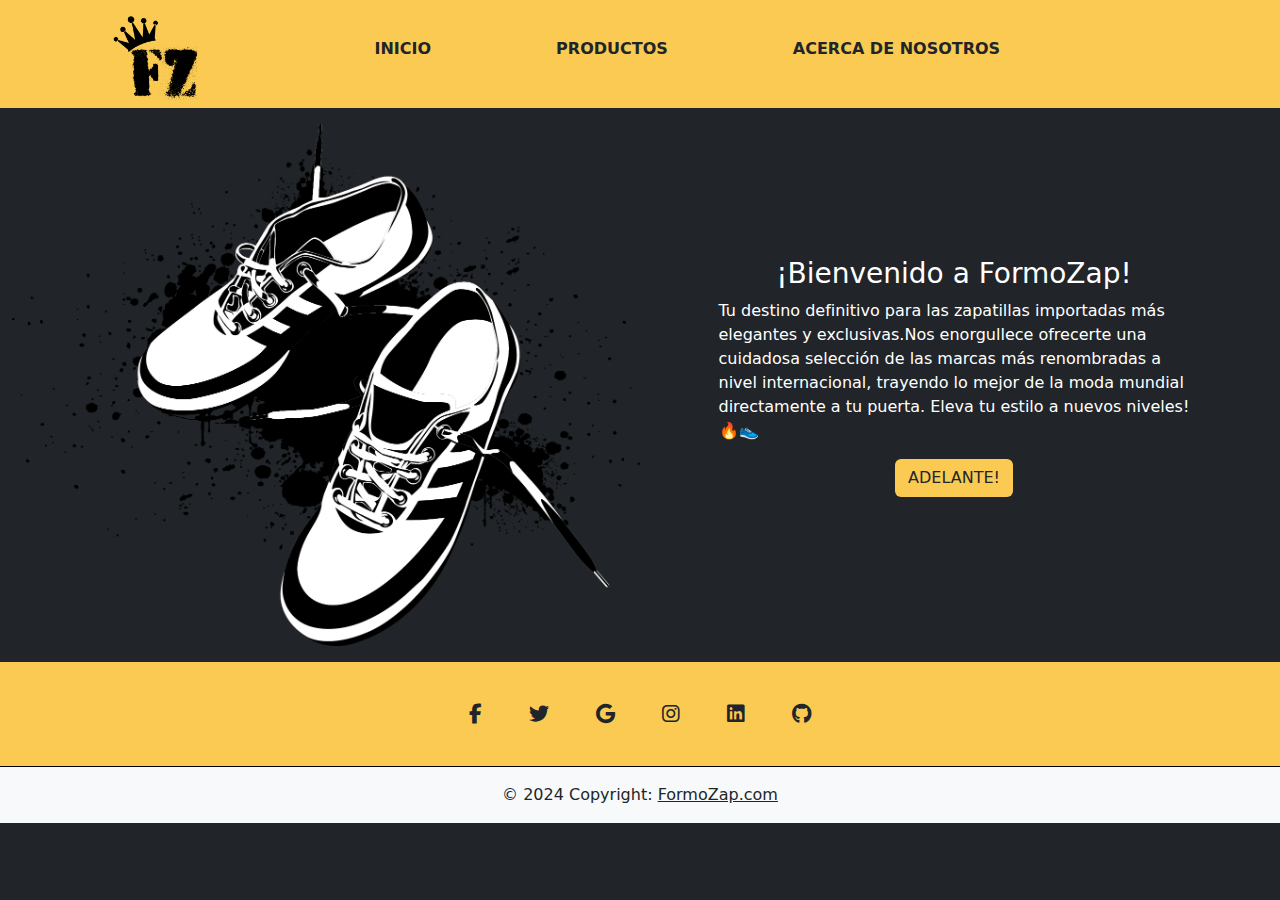
<file: index.html>
<!DOCTYPE html>
<html lang="es">
<head>
    <meta charset="UTF-8">
    <meta name="viewport" content="width=device-width, initial-scale=1.0">
    <title>Formo-Zapp</title>
    <link rel="stylesheet" href="https://cdnjs.cloudflare.com/ajax/libs/font-awesome/6.5.2/css/all.min.css">
    <link href="https://cdn.jsdelivr.net/npm/bootstrap@5.3.3/dist/css/bootstrap.min.css" rel="stylesheet" integrity="sha384-QWTKZyjpPEjISv5WaRU9OFeRpok6YctnYmDr5pNlyT2bRjXh0JMhjY6hW+ALEwIH" crossorigin="anonymous">
    <link rel="stylesheet" href="./assets/styles/index.css">
</head>

<body class="bg-dark container-fluid">
  
    <nav class="pb-2 row ">
        <a href="index.html" class="col-12 col-lg-3 d-flex justify-content-center">
            <img id="img-logo" class="" src="./assets/img/logoZapa.png" alt="">
        </a>
        <ul class="nav nav-underline col-12 col-lg-7 d-flex justify-content-around align-items-center">
            <li class="nav-item">
            <a class="nav-link text-dark fw-bold" aria-current="page" href="home.html">INICIO</a>
            </li>
            <li class="nav-item">
            <a class="nav-link text-dark fw-bold" href="products.html">PRODUCTOS</a>
            </li>
            <li class="nav-item">
            <a class="nav-link text-dark fw-bold" href="about.html">ACERCA DE NOSOTROS</a>
            </li>
        </ul>
    </nav>

    <main class="d-flex flex-wrap align-items-center justify-content-center">
        <img class="col-12 col-lg-6 mt-3 mb-3" src="./assets/img/imgLan.png" alt="">
        <div class="w-25 col d-flex flex-column align-items-center">
                <h3 class="text-white w-75 text-center h-25">¡Bienvenido a FormoZap!</h3>
                <p class="text-white w-75 h-25">Tu destino definitivo para las zapatillas importadas más elegantes y exclusivas.Nos enorgullece ofrecerte una cuidadosa selección de las marcas más renombradas a nivel internacional, trayendo lo mejor de la moda mundial directamente a tu puerta. Eleva tu estilo a nuevos niveles!🔥​👟​</p>
            <a href="home.html" id="btn-lan" class="btn mb-3">ADELANTE!</a>
        </div>
    </main>

    <footer class="text-center row">
        <div class="container pt-4">
          <section class="mb-4" id="social-btn">
            <a
              data-mdb-ripple-init
              class="btn btn-link btn-floating btn-lg text-body m-1"
              href="#!"
              role="button"
              data-mdb-ripple-color="dark"
              ><i class="fab fa-facebook-f"></i
            ></a>
            <a
              data-mdb-ripple-init
              class="btn btn-link btn-floating btn-lg text-body m-1"
              href="#!"
              role="button"
              data-mdb-ripple-color="dark"
              ><i class="fab fa-twitter"></i
            ></a>
            <a
              data-mdb-ripple-init
              class="btn btn-link btn-floating btn-lg text-body m-1"
              href="#!"
              role="button"
              data-mdb-ripple-color="dark"
              ><i class="fab fa-google"></i
            ></a>
            <a
              data-mdb-ripple-init
              class="btn btn-link btn-floating btn-lg text-body m-1"
              href="#!"
              role="button"
              data-mdb-ripple-color="dark"
              ><i class="fab fa-instagram"></i
            ></a>
            <a
              data-mdb-ripple-init
              class="btn btn-link btn-floating btn-lg text-body m-1"
              href="#!"
              role="button"
              data-mdb-ripple-color="dark"
              ><i class="fab fa-linkedin"></i
            ></a>
            <a
              data-mdb-ripple-init
              class="btn btn-link btn-floating btn-lg text-body m-1"
              href="#!"
              role="button"
              data-mdb-ripple-color="dark"
              ><i class="fab fa-github"></i
            ></a>
          </section>
        </div>
        <div class="text-center border-top border-black p-3 bg-body-tertiary">
          © 2024 Copyright:
          <a class="text-body" href="https://github.com/FLORENCIANO-LOPEZ-FERNANDEZ/FLORENCIANO-LOPEZ-FERNANDEZ.git">FormoZap.com</a>
        </div>
    </footer>
      <script src="https://cdn.jsdelivr.net/npm/bootstrap@5.3.3/dist/js/bootstrap.bundle.min.js" integrity="sha384-YvpcrYf0tY3lHB60NNkmXc5s9fDVZLESaAA55NDzOxhy9GkcIdslK1eN7N6jIeHz" crossorigin="anonymous"></script>
</body>
</html>
</file>
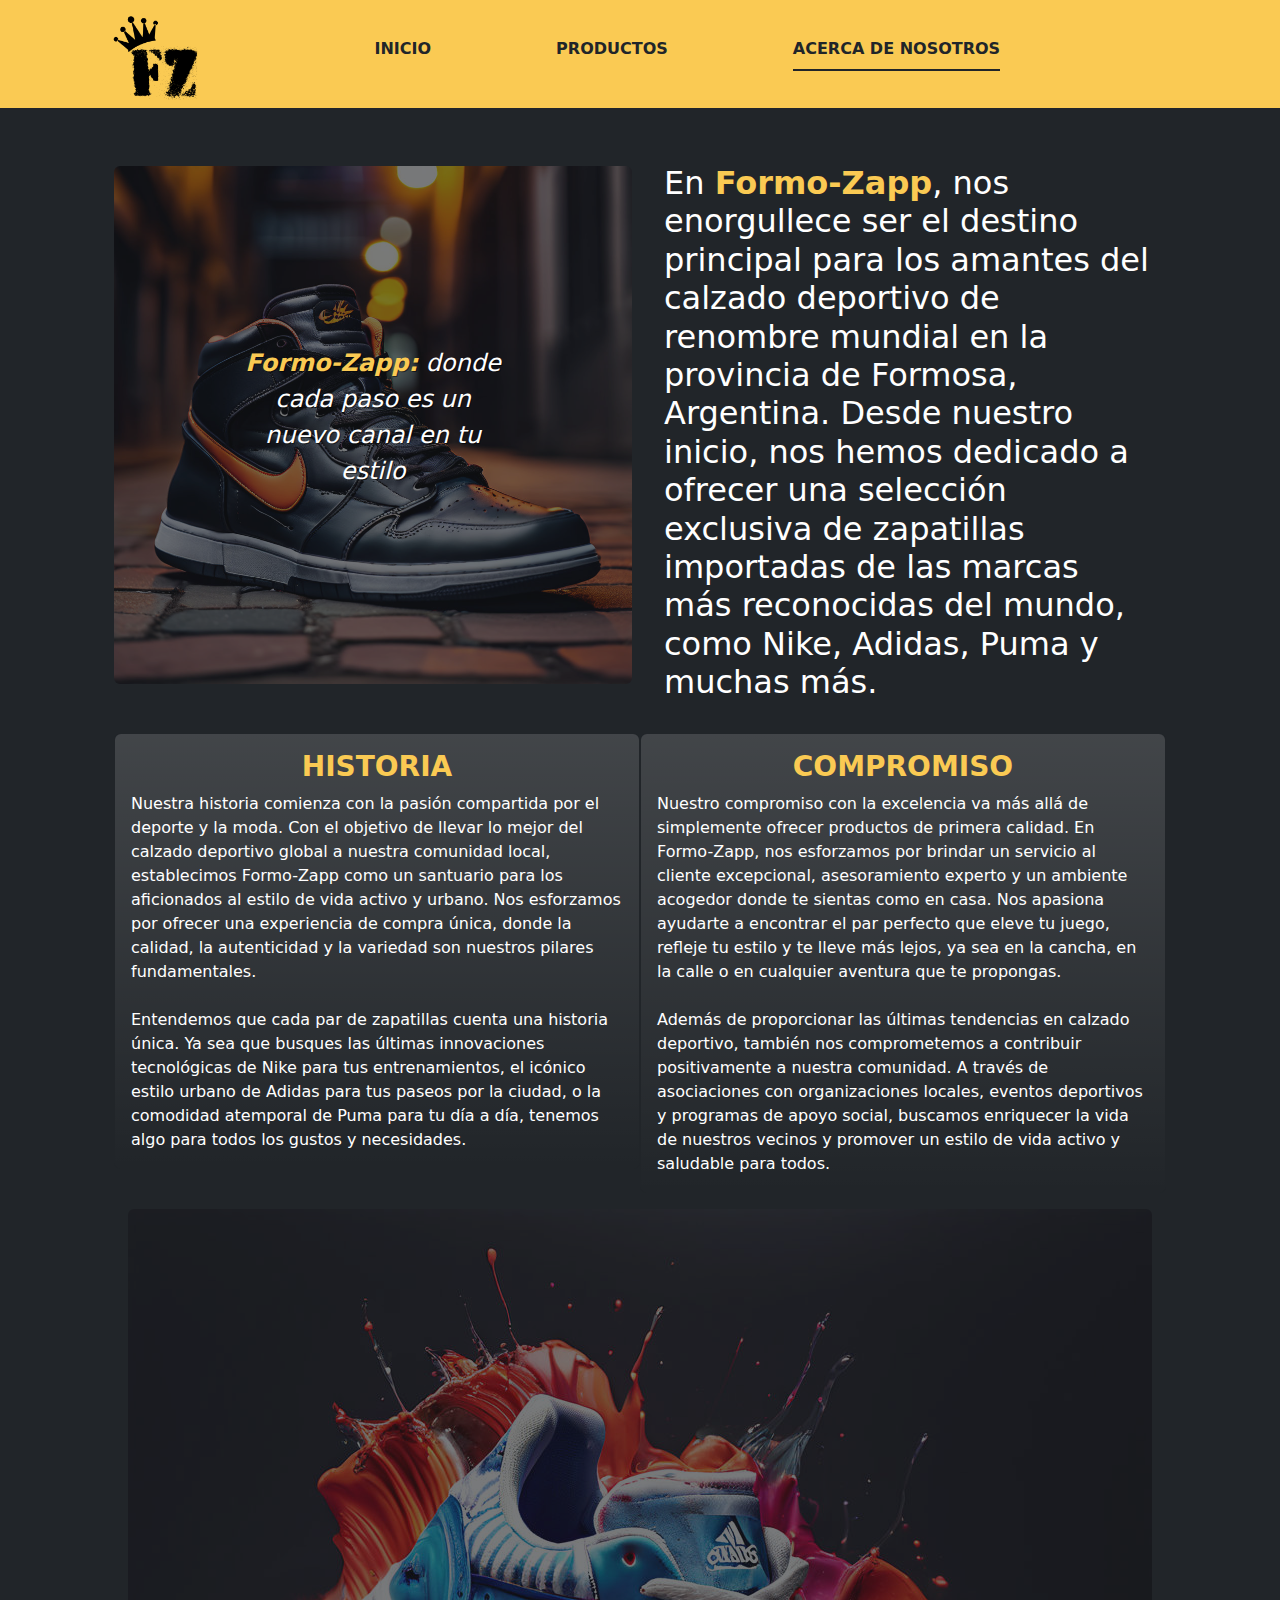
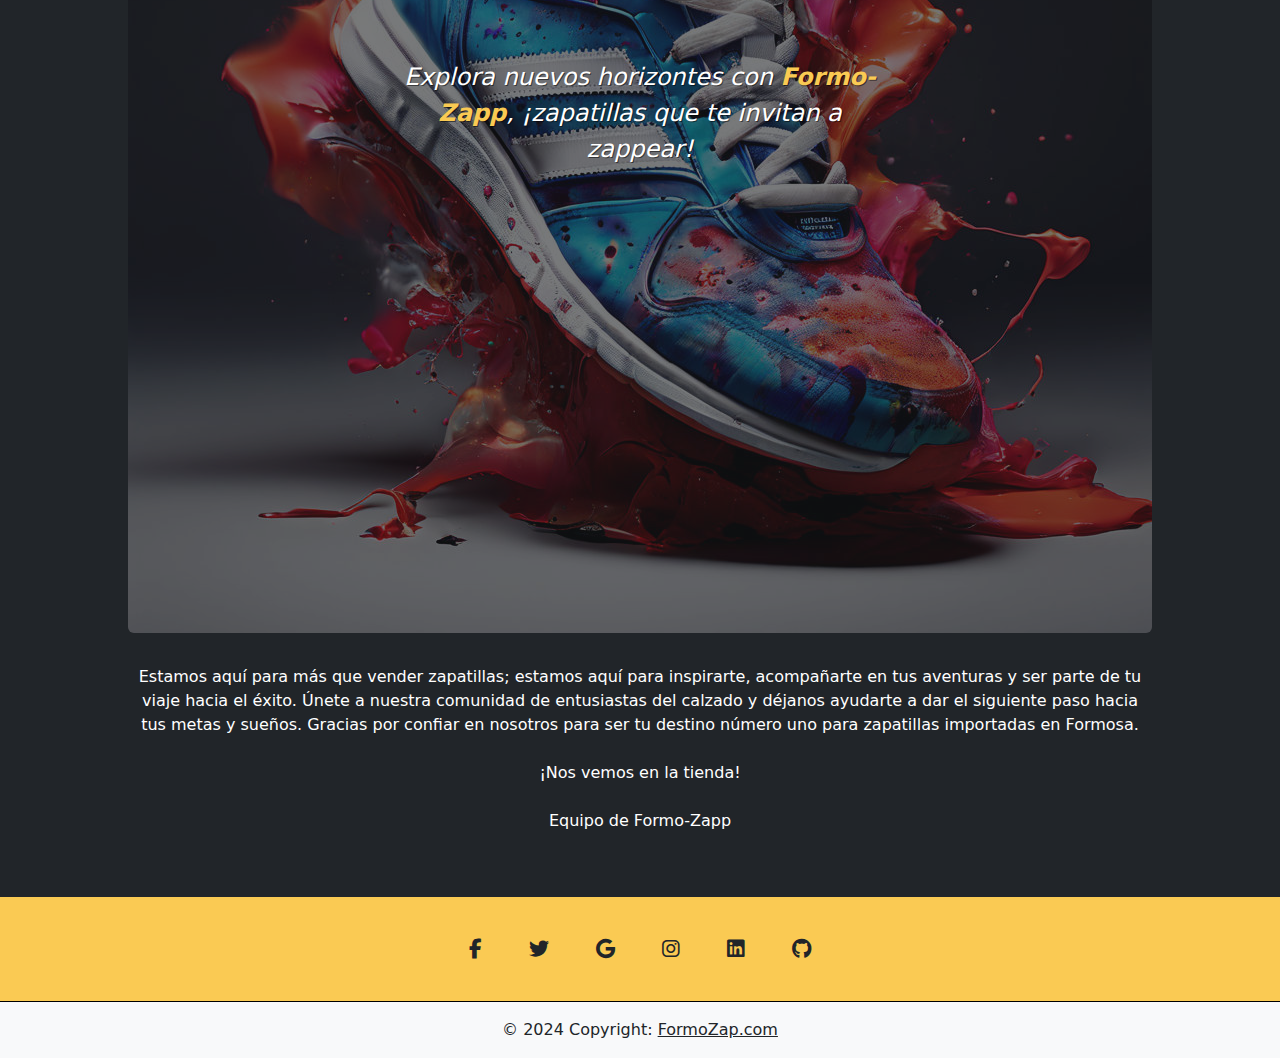
<file: about.html>
<!DOCTYPE html>
<html lang="en">

<head>
  <title>Formo-Zapp</title>
  <meta charset="utf-8" />
  <meta name="viewport" content="width=device-width, initial-scale=1, shrink-to-fit=no" />
  <link rel="stylesheet" href="https://cdnjs.cloudflare.com/ajax/libs/font-awesome/6.5.2/css/all.min.css" />
  <link href="https://cdn.jsdelivr.net/npm/bootstrap@5.3.3/dist/css/bootstrap.min.css" rel="stylesheet"
    integrity="sha384-QWTKZyjpPEjISv5WaRU9OFeRpok6YctnYmDr5pNlyT2bRjXh0JMhjY6hW+ALEwIH" crossorigin="anonymous" />
  <link rel="stylesheet" href="assets/styles/about.css" />
  <link rel="stylesheet" href="assets/styles/index.css">
</head>

<body class="bg-dark">
  <header class="container-fluid">
    <nav class="pb-2 row ">
      <a href="index.html" class="col-12 col-lg-3 d-flex justify-content-center">
        <img id="img-logo" class="" src="./assets/img/logoZapa.png" alt="">
      </a>
      <ul class="nav nav-underline col-12 col-lg-7 d-flex justify-content-around align-items-center">
        <li class="nav-item">
          <a class="nav-link text-dark fw-bold" aria-current="page" href="home.html">INICIO</a>
        </li>
        <li class="nav-item">
          <a class="nav-link text-dark fw-bold" href="products.html">PRODUCTOS</a>
        </li>
        <li class="nav-item">
          <a class="nav-link text-dark fw-bold active" href="about.html">ACERCA DE NOSOTROS</a>
        </li>
      </ul>
    </nav>
  </header>

  <main class="container">
    <div
      class="row g-xs-5 g-md-0 g-lg-3 g-xl-3 g-xxl-3 m-xs-1 m-sm-1 m-md-0 m-lg-3 m-xl-4 m-xxl-5 pb-xs-5 pb-sm-5 pb-md-4 pb-lg-3 pb-xl-2 pb-xxl-1 align-items-center">
      <div class="ol-xs-1-12 col-md-6 mx-auto m-3">
        <div class="image-container">
          <img src="assets/img/urban-shoes-like-nike-or-adidas-for-a-website.jpeg" class="img-fluid rounded"
            alt="zapatilla-urbana">
          <div class="overlay-text text-white">
            <p class="text-center fs-4 fst-italic">
              <span id="text-warning" class="fw-bold">Formo-Zapp:</span> donde cada paso es un nuevo canal en tu estilo
            </p>
          </div>
        </div>
      </div>
      <div class="col-xs-1-12 col-lg-6">
        <div class="card border-0">
          <div class="card-body bg-dark">
            <h2
              class="card-text text-white fw-light text-center text-xs-center text-sm-center text-md-center text-lg-start text-xl-start text-xxl-start">
              En <span id="text-warning" class="fw-bold">Formo-Zapp</span>, nos enorgullece ser el destino principal
              para los
              amantes del
              calzado deportivo de renombre mundial en la provincia de Formosa, Argentina. Desde nuestro inicio, nos
              hemos dedicado a ofrecer una selección exclusiva de zapatillas importadas de las marcas más reconocidas
              del mundo, como Nike, Adidas, Puma y muchas más.
            </h2>
          </div>
        </div>
      </div>
      <div class="card-group">
        <div class="col-xs-1-12 col-lg-6">
          <div class="card bg-dark border border-dark">
            <div class="card-body bg-dark rounded bg-gradient">
              <h3 id="text-warning" class="card-title fw-bold text-center">HISTORIA</h3>
              <p class="card-text text-white fw-light">
                Nuestra historia comienza con la pasión compartida por el deporte y la moda. Con el objetivo de llevar
                lo
                mejor del calzado deportivo global a nuestra comunidad local, establecimos Formo-Zapp como un santuario
                para los aficionados al estilo de vida activo y urbano. Nos esforzamos por
                ofrecer una experiencia de compra única, donde la calidad, la autenticidad y la variedad son nuestros
                pilares fundamentales.
                <br><br>
                Entendemos que cada par de zapatillas cuenta una historia única. Ya
                sea que busques las últimas innovaciones tecnológicas de Nike para tus entrenamientos, el icónico estilo
                urbano de Adidas para tus paseos por la ciudad, o la comodidad atemporal de Puma para tu día a día,
                tenemos algo para todos los gustos y necesidades.
              </p>
            </div>
          </div>
        </div>
        <div class="col-xs-1-12 col-lg-6">
          <div class="card bg-dark border border-dark">
            <div class="card-body bg-dark rounded bg-gradient">
              <h3 id="text-warning" class="card-title fw-bold text-center">COMPROMISO</h3>
              <p class="card-text text-white fw-light">
                Nuestro compromiso con la excelencia va más allá de simplemente ofrecer productos de primera calidad. En
                Formo-Zapp, nos esforzamos por brindar un servicio al cliente excepcional,
                asesoramiento experto y un ambiente acogedor donde te sientas como en casa. Nos apasiona ayudarte a
                encontrar el par perfecto que eleve tu juego, refleje tu estilo y te lleve más lejos, ya sea en la
                cancha,
                en la calle o en cualquier aventura que te propongas.
                <br><br>
                Además de proporcionar las últimas tendencias en calzado deportivo, también nos comprometemos a
                contribuir
                positivamente a nuestra comunidad. A través de asociaciones con organizaciones locales, eventos
                deportivos
                y programas de apoyo social, buscamos enriquecer la vida de nuestros vecinos y promover un estilo de
                vida
                activo y saludable para todos.
              </p>
            </div>
          </div>
        </div>
      </div>
      <div class="col-md-12 mx-auto d-flex justify-content-center">
        <div class="image-container">
          <img src="assets/img/publiciy-of-shoes-adidas-like-sports.jpeg" class="img-fluid rounded"
            alt="zapatilla-urbana">
          <div class="overlay-text text-white">
            <p class="text-center fs-4 fst-italic"> Explora nuevos horizontes con <span id="text-warning"
                class="fw-bold">Formo-Zapp</span>, ¡zapatillas que te invitan a zappear! </p>
          </div>
        </div>
      </div>
      <div class="col-xs-1-12">
        <div class="card border-0">
          <div class="card-body bg-dark">
            <div class="card-text text-white text-center fw-lighter">
              Estamos aquí para más que vender zapatillas; estamos aquí para
              inspirarte, acompañarte en tus aventuras y ser parte de tu viaje hacia el éxito. Únete a nuestra comunidad
              de entusiastas del calzado y déjanos ayudarte a dar el siguiente paso hacia tus metas y sueños.
              Gracias por confiar en nosotros para ser tu destino número uno para zapatillas importadas en Formosa.
              <br><br>
              ¡Nos vemos en la tienda!
              <br><br>
              Equipo de Formo-Zapp</p>
            </div>
          </div>
        </div>
      </div>
    </div>
    </div>
  </main>

  <footer class="text-center">
    <div class="container pt-4">
      <section class="mb-4" id="social-btn">
        <a data-mdb-ripple-init class="btn btn-link btn-floating btn-lg text-body m-1" href="#!" role="button"
          data-mdb-ripple-color="dark"><i class="fab fa-facebook-f"></i></a>
        <a data-mdb-ripple-init class="btn btn-link btn-floating btn-lg text-body m-1" href="#!" role="button"
          data-mdb-ripple-color="dark"><i class="fab fa-twitter"></i></a>
        <a data-mdb-ripple-init class="btn btn-link btn-floating btn-lg text-body m-1" href="#!" role="button"
          data-mdb-ripple-color="dark"><i class="fab fa-google"></i></a>
        <a data-mdb-ripple-init class="btn btn-link btn-floating btn-lg text-body m-1" href="#!" role="button"
          data-mdb-ripple-color="dark"><i class="fab fa-instagram"></i></a>
        <a data-mdb-ripple-init class="btn btn-link btn-floating btn-lg text-body m-1" href="#!" role="button"
          data-mdb-ripple-color="dark"><i class="fab fa-linkedin"></i></a>
        <a data-mdb-ripple-init class="btn btn-link btn-floating btn-lg text-body m-1" href="#!" role="button"
          data-mdb-ripple-color="dark"><i class="fab fa-github"></i></a>
      </section>
    </div>
    <div class="text-center border-top border-black p-3 bg-body-tertiary">
      © 2024 Copyright:
      <a class="text-body"
        href="https://github.com/FLORENCIANO-LOPEZ-FERNANDEZ/FLORENCIANO-LOPEZ-FERNANDEZ.git">FormoZap.com</a>
    </div>
  </footer>

  <script src="https://cdn.jsdelivr.net/npm/@popperjs/core@2.11.8/dist/umd/popper.min.js"
    integrity="sha384-I7E8VVD/ismYTF4hNIPjVp/Zjvgyol6VFvRkX/vR+Vc4jQkC+hVqc2pM8ODewa9r"
    crossorigin="anonymous"></script>

  <script src="https://cdn.jsdelivr.net/npm/bootstrap@5.3.2/dist/js/bootstrap.min.js"
    integrity="sha384-BBtl+eGJRgqQAUMxJ7pMwbEyER4l1g+O15P+16Ep7Q9Q+zqX6gSbd85u4mG4QzX+"
    crossorigin="anonymous"></script>
</body>

</html>
</file>
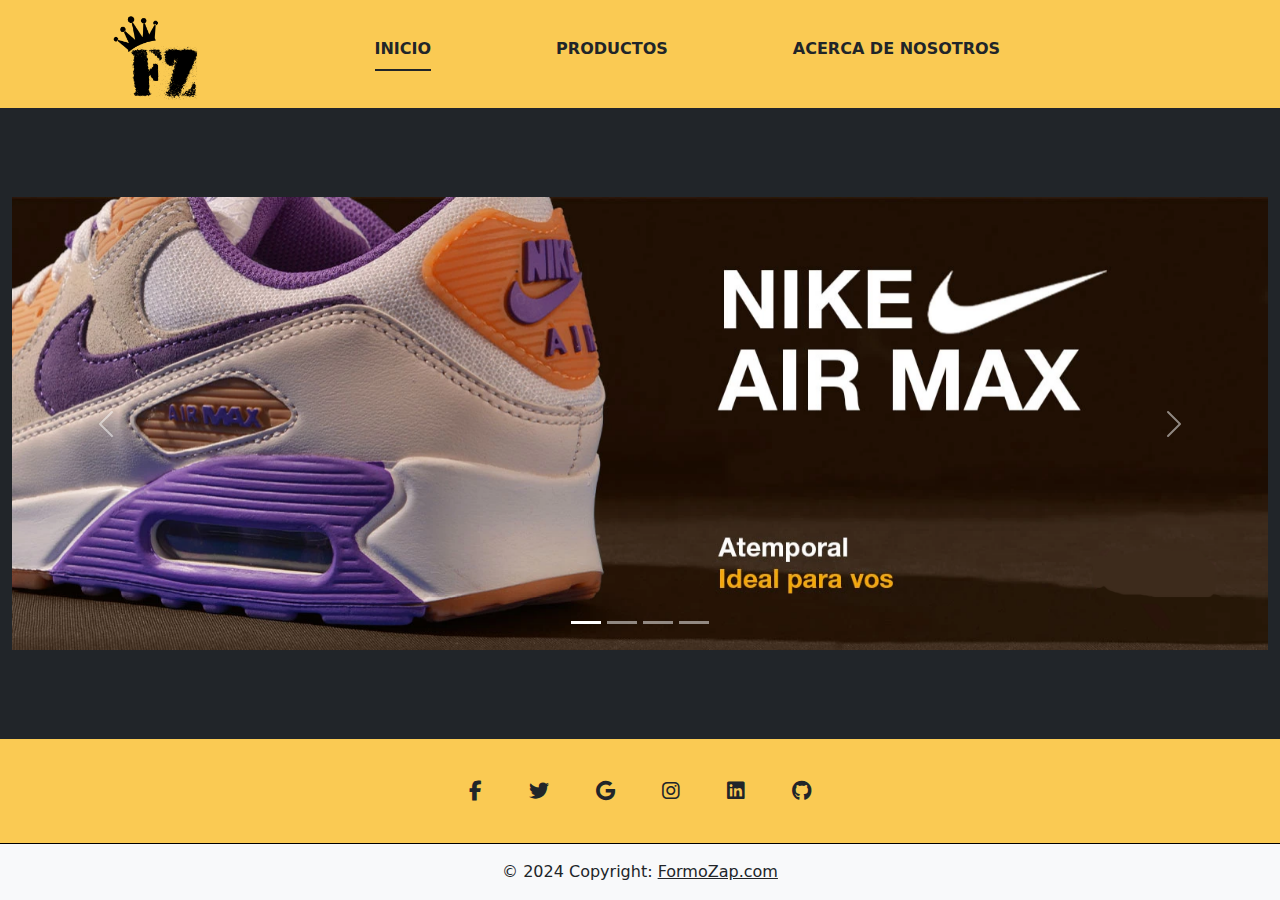
<file: home.html>
<!DOCTYPE html>
<html lang="es">
<head>
    <meta charset="UTF-8">
    <meta name="viewport" content="width=device-width, initial-scale=1.0">
    <title>Formo-Zapp</title>
    <link rel="stylesheet" href="https://cdnjs.cloudflare.com/ajax/libs/font-awesome/6.5.2/css/all.min.css">
    <link href="https://cdn.jsdelivr.net/npm/bootstrap@5.3.3/dist/css/bootstrap.min.css" rel="stylesheet" integrity="sha384-QWTKZyjpPEjISv5WaRU9OFeRpok6YctnYmDr5pNlyT2bRjXh0JMhjY6hW+ALEwIH" crossorigin="anonymous">
    <link rel="stylesheet" href="./assets/styles/home.css">
    <link rel="stylesheet" href="./assets/styles/index.css">
</head>

<body class="bg-dark container-fluid d-flex flex-column justify-content-between bg-danger">
  
  <nav class="pb-2 row ">
    <a href="index.html" class="col-12 col-lg-3 d-flex justify-content-center">
        <img id="img-logo" class="" src="./assets/img/logoZapa.png" alt="">
    </a>
    <ul class="nav nav-underline col-12 col-lg-7 d-flex justify-content-around align-items-center">
        <li class="nav-item">
        <a class="nav-link text-dark fw-bold active" aria-current="page" href="home.html">INICIO</a>
        </li>
        <li class="nav-item">
        <a class="nav-link text-dark fw-bold" href="products.html">PRODUCTOS</a>
        </li>
        <li class="nav-item">
        <a class="nav-link text-dark fw-bold" href="about.html">ACERCA DE NOSOTROS</a>
        </li>
    </ul>
  </nav>



        <main class="d-flex justify-content-center">
            <div id="carouselExampleIndicators" class="carousel slide m-3 col-12">
                <div class="carousel-indicators">
                <button type="button" data-bs-target="#carouselExampleIndicators" data-bs-slide-to="0" class="active" aria-current="true" aria-label="Slide 1"></button>
                <button type="button" data-bs-target="#carouselExampleIndicators" data-bs-slide-to="1" aria-label="Slide 2"></button>
                <button type="button" data-bs-target="#carouselExampleIndicators" data-bs-slide-to="2" aria-label="Slide 3"></button>
                <button type="button" data-bs-target="#carouselExampleIndicators" data-bs-slide-to="3" aria-label="Slide 1"></button>
                </div>
                <a href="products.html">
                    <div class="carousel-inner">
                    <div class="carousel-item active">
                        <img src="assets/img/nike_air_maxx.png" class="d-block w-100" alt="...">
                    </div>
                    <div class="carousel-item">
                        <img src="assets/img/navvy.png" class="d-block w-100" alt="...">
                    </div>
                    <div class="carousel-item">
                        <img src="assets/img/originals.webp" class="d-block w-100" alt="...">
                    </div>
                    <div class="carousel-item">
                        <img src="assets/img/suede.webp" class="d-block w-100" alt="...">
                    </div>
                    </div>
                </a>
                <button class="carousel-control-prev" type="button" data-bs-target="#carouselExampleIndicators" data-bs-slide="prev">
                <span class="carousel-control-prev-icon" aria-hidden="true"></span>
                <span class="visually-hidden">Previous</span>
                </button>
                <button class="carousel-control-next" type="button" data-bs-target="#carouselExampleIndicators" data-bs-slide="next">
                <span class="carousel-control-next-icon" aria-hidden="true"></span>
                <span class="visually-hidden">Next</span>
                </button>
            </div>
        </main>

        <footer class="text-center row">
          <div class="container pt-4">
            <section class="mb-4" id="social-btn">
              <a
                data-mdb-ripple-init
                class="btn btn-link btn-floating btn-lg text-body m-1"
                href="#!"
                role="button"
                data-mdb-ripple-color="dark"
                ><i class="fab fa-facebook-f"></i
              ></a>
              <a
                data-mdb-ripple-init
                class="btn btn-link btn-floating btn-lg text-body m-1"
                href="#!"
                role="button"
                data-mdb-ripple-color="dark"
                ><i class="fab fa-twitter"></i
              ></a>
              <a
                data-mdb-ripple-init
                class="btn btn-link btn-floating btn-lg text-body m-1"
                href="#!"
                role="button"
                data-mdb-ripple-color="dark"
                ><i class="fab fa-google"></i
              ></a>
              <a
                data-mdb-ripple-init
                class="btn btn-link btn-floating btn-lg text-body m-1"
                href="#!"
                role="button"
                data-mdb-ripple-color="dark"
                ><i class="fab fa-instagram"></i
              ></a>
              <a
                data-mdb-ripple-init
                class="btn btn-link btn-floating btn-lg text-body m-1"
                href="#!"
                role="button"
                data-mdb-ripple-color="dark"
                ><i class="fab fa-linkedin"></i
              ></a>
              <a
                data-mdb-ripple-init
                class="btn btn-link btn-floating btn-lg text-body m-1"
                href="#!"
                role="button"
                data-mdb-ripple-color="dark"
                ><i class="fab fa-github"></i
              ></a>
            </section>
          </div>
          <div class="text-center border-top border-black p-3 bg-body-tertiary">
            © 2024 Copyright:
            <a class="text-body" href="https://github.com/FLORENCIANO-LOPEZ-FERNANDEZ/FLORENCIANO-LOPEZ-FERNANDEZ.git">FormoZap.com</a>
          </div>
      </footer>
        <script src="https://cdn.jsdelivr.net/npm/bootstrap@5.3.3/dist/js/bootstrap.bundle.min.js" integrity="sha384-YvpcrYf0tY3lHB60NNkmXc5s9fDVZLESaAA55NDzOxhy9GkcIdslK1eN7N6jIeHz" crossorigin="anonymous"></script> 
  </body>
</html>
</file>
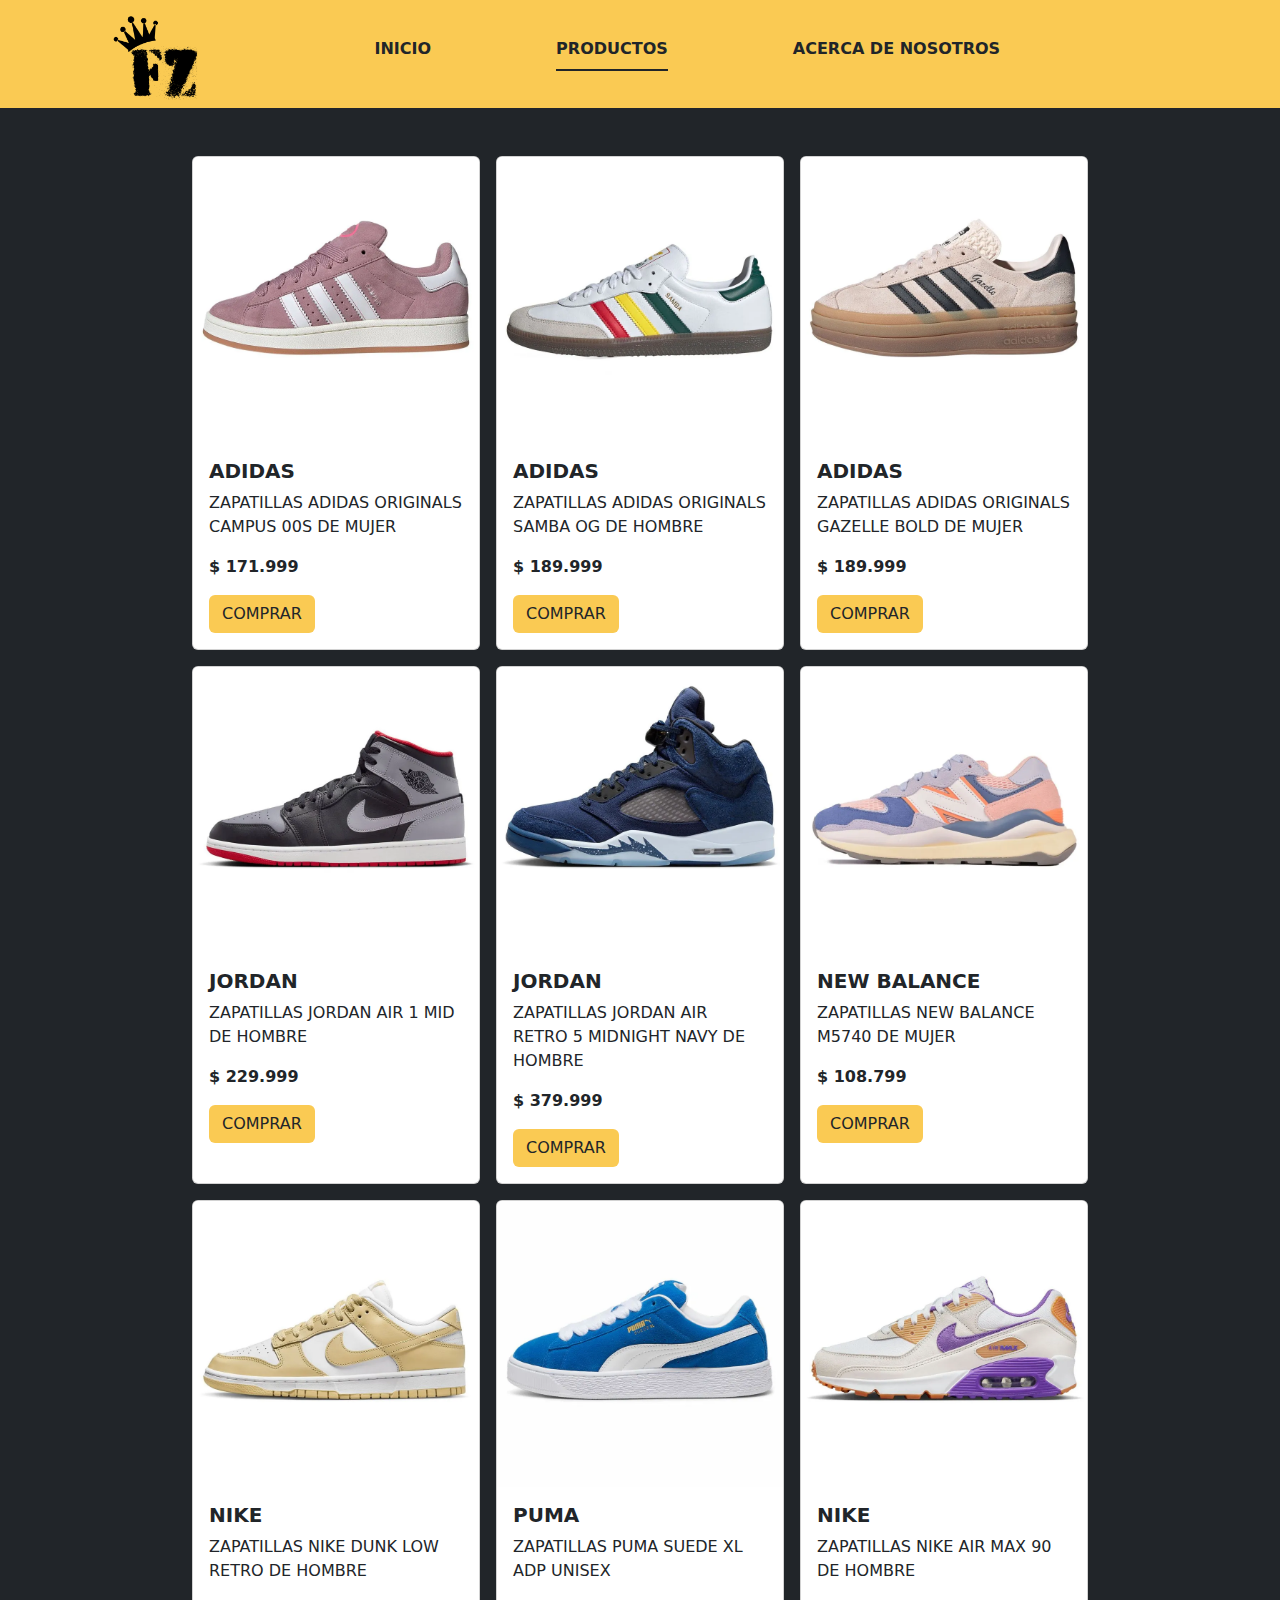
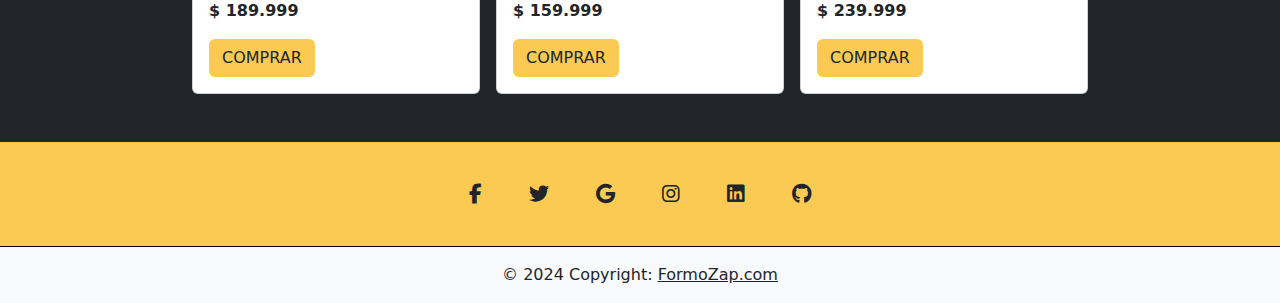
<file: products.html>
<!DOCTYPE html>
<html lang="es">
<head>
    <meta charset="UTF-8">
    <meta name="viewport" content="width=device-width, initial-scale=1.0">
    <title>Formo-Zapp</title>
    <link rel="stylesheet" href="https://cdnjs.cloudflare.com/ajax/libs/font-awesome/6.5.2/css/all.min.css">
    <link href="https://cdn.jsdelivr.net/npm/bootstrap@5.3.3/dist/css/bootstrap.min.css" rel="stylesheet" integrity="sha384-QWTKZyjpPEjISv5WaRU9OFeRpok6YctnYmDr5pNlyT2bRjXh0JMhjY6hW+ALEwIH" crossorigin="anonymous">
    <link rel="stylesheet" href="./assets/styles/products.css">
    <link rel="stylesheet" href="./assets/styles/index.css">
</head>

<body class="bg-dark container-fluid">
    
      <nav class="pb-2 row ">
        <a href="index.html" class="col-12 col-lg-3 d-flex justify-content-center">
            <img id="img-logo" class="" src="./assets/img/logoZapa.png" alt="">
        </a>
        <ul class="nav nav-underline col-12 col-lg-7 d-flex justify-content-around align-items-center">
            <li class="nav-item">
            <a class="nav-link text-dark fw-bold" aria-current="page" href="home.html">INICIO</a>
            </li>
            <li class="nav-item">
            <a class="nav-link text-dark fw-bold active" href="products.html">PRODUCTOS</a>
            </li>
            <li class="nav-item">
            <a class="nav-link text-dark fw-bold" href="about.html">ACERCA DE NOSOTROS</a>
            </li>
        </ul>
      </nav>

      <main class="d-flex justify-content-center">
        <div class="d-flex flex-wrap justify-content-center gap-3 w-75 mt-5 mb-5">
            <div class="card" style="width: 18rem;">
            <img src="./assets/img/adidas originals campus.webp" class="card-img-top" alt="...">
            <div class="card-body">
                <h5 class="card-title fw-bold">ADIDAS</h5>
                <p class="card-text">ZAPATILLAS ADIDAS ORIGINALS CAMPUS 00S DE MUJER</p>
                <p class="card-text fw-bold">$ 171.999</p>
                <a href="#" id="btn-card" class="btn">COMPRAR</a>
            </div>
            </div>
            <div class="card" style="width: 18rem;">
            <img src="./assets/img/adidas originals samba.webp" class="card-img-top" alt="...">
            <div class="card-body">
                <h5 class="card-title fw-bold">ADIDAS</h5>
                <p class="card-text">ZAPATILLAS ADIDAS ORIGINALS SAMBA OG DE HOMBRE</p>
                <p class="card-text fw-bold">$ 189.999</p>
                <a href="#" id="btn-card" class="btn">COMPRAR</a>
            </div>
            </div>
            <div class="card" style="width: 18rem;">
            <img src="./assets/img/gazelle.webp" class="card-img-top" alt="...">
            <div class="card-body">
                <h5 class="card-title fw-bold">ADIDAS</h5>
                <p class="card-text">ZAPATILLAS ADIDAS ORIGINALS GAZELLE BOLD DE MUJER</p>
                <p class="card-text fw-bold">$ 189.999</p>
                <a href="#" id="btn-card" class="btn">COMPRAR</a>
            </div>
            </div>
            <div class="card" style="width: 18rem;">
            <img src="./assets/img/jordan air 1.webp" class="card-img-top" alt="...">
            <div class="card-body">
                <h5 class="card-title fw-bold">JORDAN</h5>
                <p class="card-text">ZAPATILLAS JORDAN AIR 1 MID DE HOMBRE</p>
                <p class="card-text fw-bold">$ 229.999</p>
                <a href="#" id="btn-card" class="btn">COMPRAR</a>
            </div>
            </div>
            <div class="card" style="width: 18rem;">
            <img src="./assets/img/jordan retro 5.webp" class="card-img-top" alt="...">
            <div class="card-body">
                <h5 class="card-title fw-bold">JORDAN</h5>
                <p class="card-text">ZAPATILLAS JORDAN AIR RETRO 5 MIDNIGHT NAVY DE HOMBRE</p>
                <p class="card-text fw-bold">$ 379.999</p>
                <a href="#" id="btn-card" class="btn">COMPRAR</a>
            </div>
            </div>
            <div class="card" style="width: 18rem;">
            <img src="./assets/img/NB m5740.webp" class="card-img-top" alt="...">
            <div class="card-body">
                <h5 class="card-title fw-bold">NEW BALANCE</h5>
                <p class="card-text">ZAPATILLAS NEW BALANCE M5740 DE MUJER</p>
                <p class="card-text fw-bold">$ 108.799</p>
                <a href="#" id="btn-card" class="btn">COMPRAR</a>
            </div>
            </div>
            <div class="card" style="width: 18rem;">
            <img src="./assets/img/nike dunk low.webp" class="card-img-top" alt="...">
            <div class="card-body">
                <h5 class="card-title fw-bold">NIKE</h5>
                <p class="card-text">ZAPATILLAS NIKE DUNK LOW RETRO DE HOMBRE</p>
                <p class="card-text fw-bold">$ 189.999</p>
                <a href="#" id="btn-card" class="btn">COMPRAR</a>
            </div>
            </div>
            <div class="card" style="width: 18rem;">
            <img src="./assets/img/suedeXL.webp" class="card-img-top" alt="...">
            <div class="card-body">
                <h5 class="card-title fw-bold">PUMA</h5>
                <p class="card-text">ZAPATILLAS PUMA SUEDE XL ADP UNISEX</p>
                <p class="card-text fw-bold">$ 159.999</p>
                <a href="#" id="btn-card" class="btn">COMPRAR</a>
            </div>
            </div>
            <div class="card" style="width: 18rem;">
            <img src="./assets/img/air max.webp" class="card-img-top" alt="...">
            <div class="card-body">
                <h5 class="card-title fw-bold">NIKE</h5>
                <p class="card-text">ZAPATILLAS NIKE AIR MAX 90 DE HOMBRE</p>
                <p class="card-text fw-bold">$ 239.999</p>
                <a href="#" id="btn-card" class="btn">COMPRAR</a>
            </div>
            </div>
        </div>
      </main>

      <footer class="text-center row">
        <div class="container pt-4">
          <section class="mb-4" id="social-btn">
            <a
              data-mdb-ripple-init
              class="btn btn-link btn-floating btn-lg text-body m-1"
              href="#!"
              role="button"
              data-mdb-ripple-color="dark"
              ><i class="fab fa-facebook-f"></i
            ></a>
            <a
              data-mdb-ripple-init
              class="btn btn-link btn-floating btn-lg text-body m-1"
              href="#!"
              role="button"
              data-mdb-ripple-color="dark"
              ><i class="fab fa-twitter"></i
            ></a>
            <a
              data-mdb-ripple-init
              class="btn btn-link btn-floating btn-lg text-body m-1"
              href="#!"
              role="button"
              data-mdb-ripple-color="dark"
              ><i class="fab fa-google"></i
            ></a>
            <a
              data-mdb-ripple-init
              class="btn btn-link btn-floating btn-lg text-body m-1"
              href="#!"
              role="button"
              data-mdb-ripple-color="dark"
              ><i class="fab fa-instagram"></i
            ></a>
            <a
              data-mdb-ripple-init
              class="btn btn-link btn-floating btn-lg text-body m-1"
              href="#!"
              role="button"
              data-mdb-ripple-color="dark"
              ><i class="fab fa-linkedin"></i
            ></a>
            <a
              data-mdb-ripple-init
              class="btn btn-link btn-floating btn-lg text-body m-1"
              href="#!"
              role="button"
              data-mdb-ripple-color="dark"
              ><i class="fab fa-github"></i
            ></a>
          </section>
        </div>
        <div class="text-center border-top border-black p-3 bg-body-tertiary">
          © 2024 Copyright:
          <a class="text-body" href="https://github.com/FLORENCIANO-LOPEZ-FERNANDEZ/FLORENCIANO-LOPEZ-FERNANDEZ.git">FormoZap.com</a>
        </div>
      </footer>

      <script src="https://cdn.jsdelivr.net/npm/bootstrap@5.3.3/dist/js/bootstrap.bundle.min.js" integrity="sha384-YvpcrYf0tY3lHB60NNkmXc5s9fDVZLESaAA55NDzOxhy9GkcIdslK1eN7N6jIeHz" crossorigin="anonymous"></script>
</body>
</html>
</file>
<file: assets/styles/index.css>
body::-webkit-scrollbar{
    width: 7px;
}
body::-webkit-scrollbar-thumb{
    background-color: #faca53;
    border-radius: 5px;
}
footer{
    background-color: #faca53;
}
nav{
    background-color: #faca53;
}
#img-logo{
    width: 100px;
    height: 100px;
}
#social-btn a{
    transition: 0.5s;
}
#social-btn a:hover{
    color: white;
    transform: scale(1.5);
    text-shadow: 0.5px 0.5px 2px black;
}
@media(max-width: 575.98px){
    ul li{
        font-size: small;
    }
}
#btn-lan{
    
    background-color: #faca53;
    transition: 0.5s;
}
#btn-lan:hover{
    background-color: #000000;
    color: white;  
}
</file>
<file: assets/styles/about.css>
html {
    margin: 0;
    padding: 0;
}

.container img {
    opacity: 0.6;
    filter: brightness(0.7);
    transition: filter 0.5s;
}

img:hover {
    filter: brightness(0.2);
}

.image-container {
    position: relative;
}

.overlay-text {
    position: absolute;
    top: 50%;
    left: 50%;
    transform: translate(-50%, -50%);
    text-shadow: 1px 1px 0px rgba(0, 0, 0, 0.5);
}

#text-warning {
    color: #faca53;
}
</file>
<file: assets/styles/home.css>
body{
    height: 100vh;
}
footer{
    background-color: #faca53;
}
nav{
    background-color: #faca53;
}
#img-logo{
    width: 100px;
    height: 100px;
}
#social-btn a{
    transition: 0.5s;
}
#social-btn a:hover{
    color: white;
    transform: scale(1.5);
    text-shadow: 0.5px 0.5px 2px black;
}
</file>
<file: assets/styles/products.css>
footer{
    background-color: #faca53;
}
nav{
    background-color: #faca53;
}
#img-logo{
    width:100px;
    height: 100px;
}
#social-btn a{
    transition: 0.5s;
}
#social-btn a:hover{
    color: white;
    transform: scale(1.5);
    text-shadow: 0.5px 0.5px 2px black;
}
#btn-card{
    
    background-color: #faca53;
    transition: 0.5s;
}
#btn-card:hover{
    background-color: #000000;
    color: white;  
}
</file>
